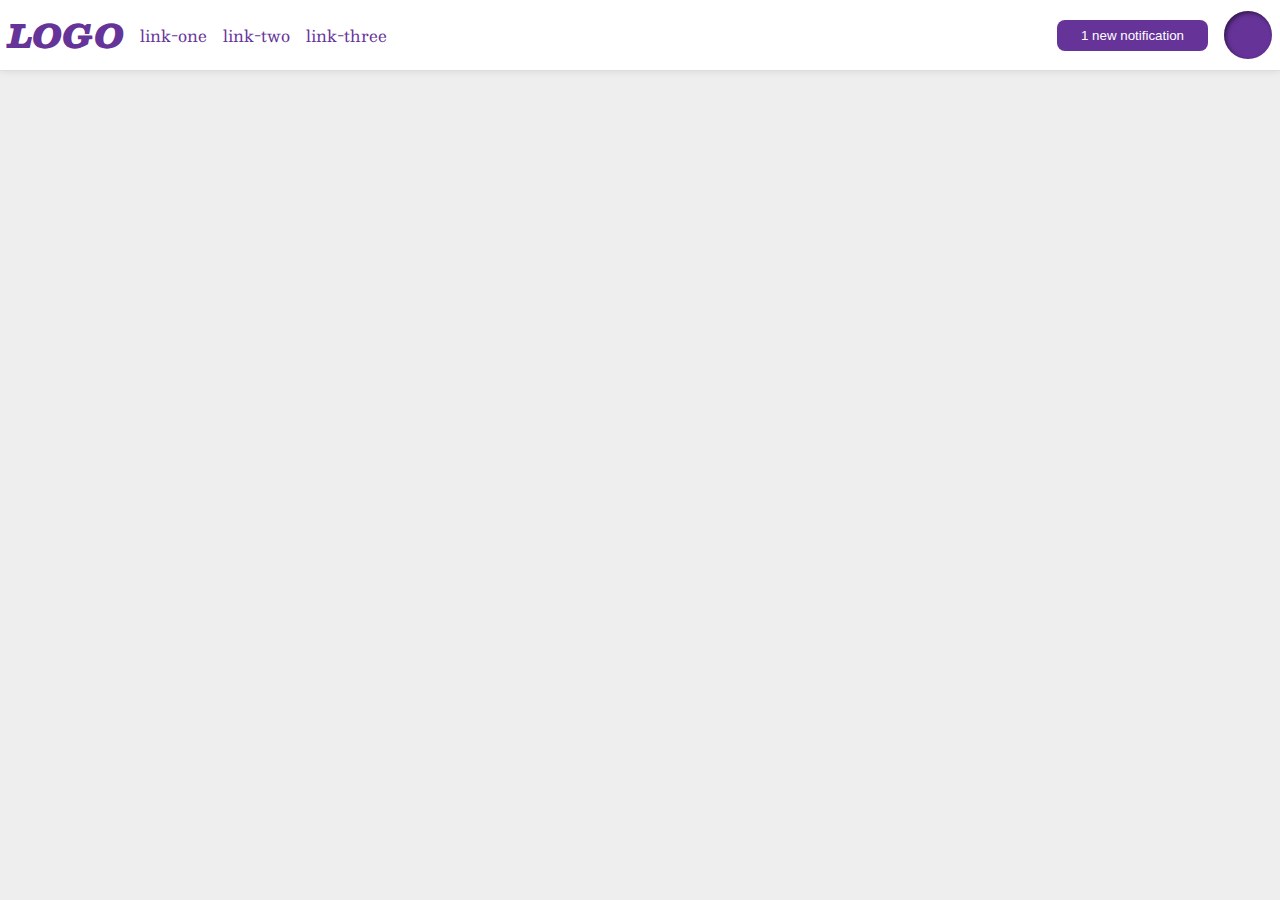
<file: flex/03-flex-header-2/index.html>
<!DOCTYPE html>
<html lang="en">

  <head>
    <meta charset="UTF-8" />
    <meta http-equiv="X-UA-Compatible" content="IE=edge" />
    <meta name="viewport" content="width=device-width, initial-scale=1.0" />
    <title>Flex Header 2</title>
    <link rel="stylesheet" href="style.css" />
  </head>

  <body>
    <div class="header">
      <div class="container">
        <div class="logo">LOGO</div>
        <ul class="links">
          <li><a href="google.com">link-one</a></li>
          <li><a href="google.com">link-two</a></li>
          <li><a href="google.com">link-three</a></li>
        </ul>
      </div>
      <div class="container">
        <button class="notifications">1 new notification</button>
        <div class="profile-image"></div>
      </div>
    </div>
  </body>

</html>
</file>
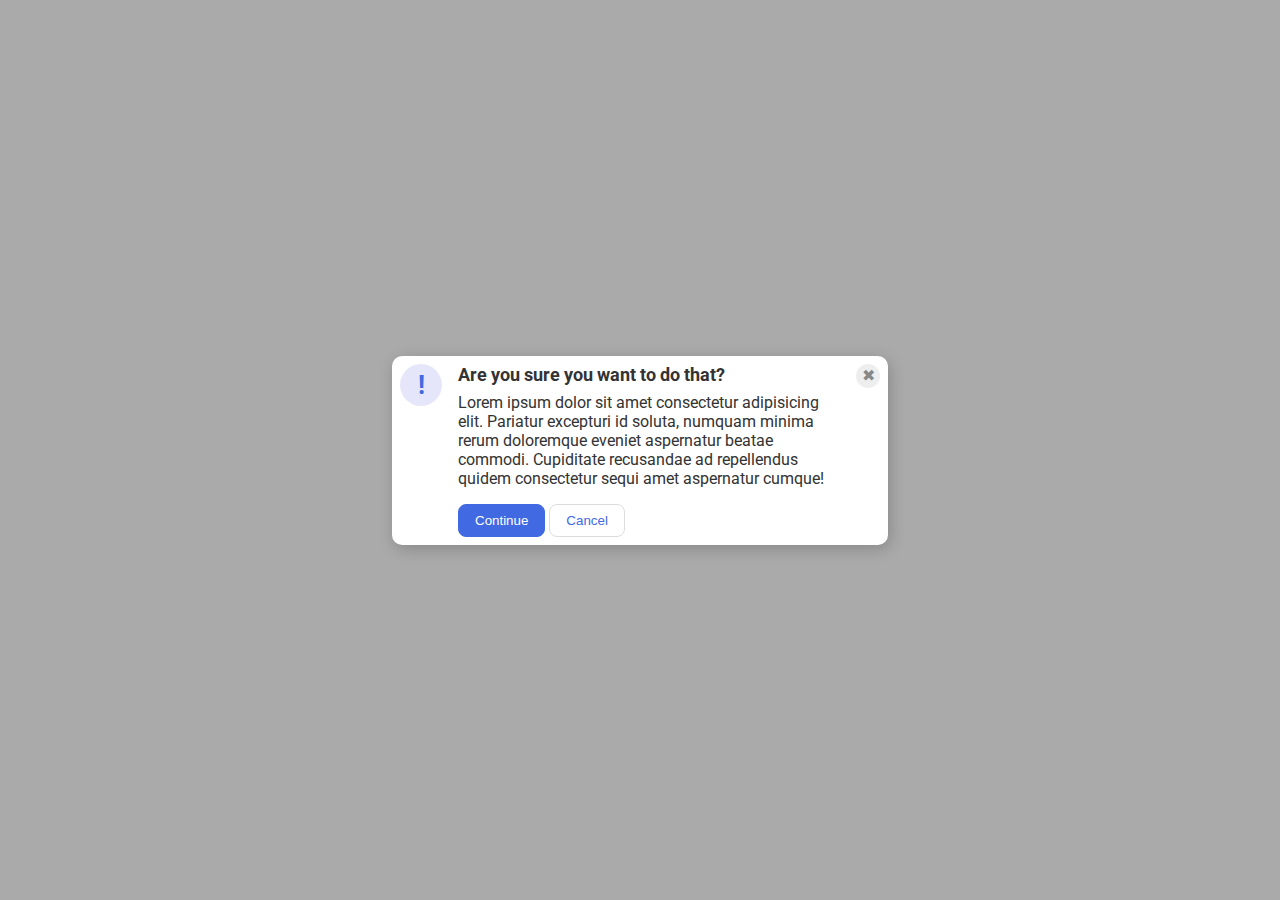
<file: flex/05-flex-modal/index.html>
<!DOCTYPE html>
<html lang="en">

  <head>
    <meta charset="UTF-8" />
    <meta http-equiv="X-UA-Compatible" content="IE=edge" />
    <meta name="viewport" content="width=device-width, initial-scale=1.0" />
    <link rel="stylesheet" href="style.css" />
    <title>Modal</title>
  </head>

  <body>
    <div class="modal">
      <div class="icon">!</div>
      <div class="card">
        <div class="header">Are you sure you want to do that?</div>

        <div class="text">
          Lorem ipsum dolor sit amet consectetur adipisicing elit. Pariatur excepturi id soluta, numquam minima rerum doloremque eveniet aspernatur beatae commodi. Cupiditate recusandae ad repellendus quidem consectetur sequi amet aspernatur cumque!
        </div>
        <button class="continue">Continue</button>
        <button class="cancel">Cancel</button>
      </div>
      <div class="close-button">✖</div>
    </div>
  </body>

</html>
</file>
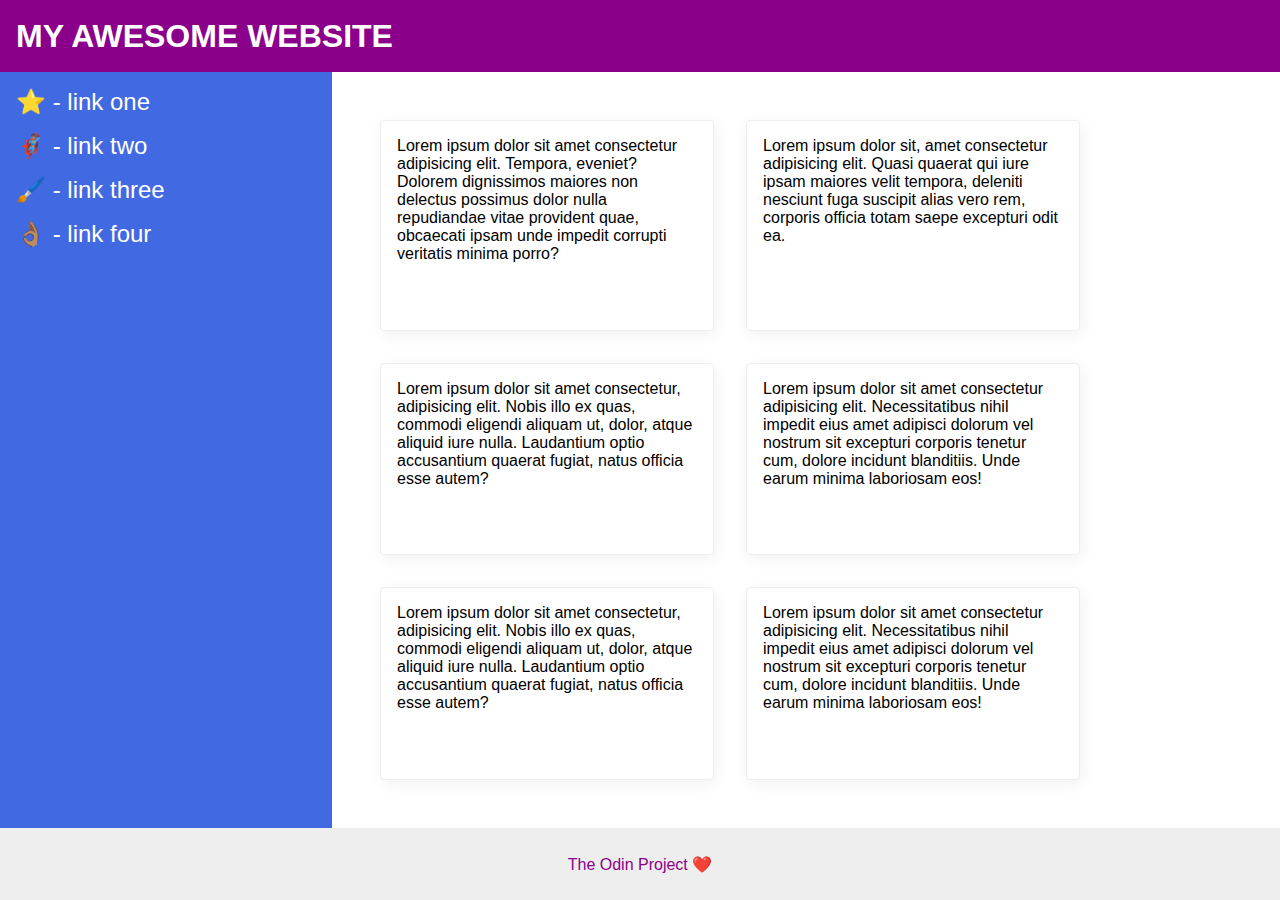
<file: flex/07-flex-layout-2/index.html>
<!DOCTYPE html>
<html lang="en">

  <head>
    <meta charset="UTF-8" />
    <meta http-equiv="X-UA-Compatible" content="IE=edge" />
    <meta name="viewport" content="width=device-width, initial-scale=1.0" />
    <title>The Holy Grail</title>
    <link rel="stylesheet" href="style.css" />
  </head>

  <body>
    <div class="header">MY AWESOME WEBSITE</div>

    <div class="content-container">
      <div class="sidebar">
        <ul>
          <li><a href="#">⭐ - link one</a></li>
          <li><a href="#">🦸🏽‍♂️ - link two</a></li>
          <li><a href="#">🖌️ - link three</a></li>
          <li><a href="#">👌🏽 - link four</a></li>
        </ul>
      </div>

      <div class="card-container">
        <div class="card">
          Lorem ipsum dolor sit amet consectetur adipisicing elit. Tempora, eveniet? Dolorem dignissimos maiores non delectus possimus dolor nulla repudiandae vitae provident quae, obcaecati ipsam unde impedit corrupti veritatis minima porro?
        </div>
        <div class="card">
          Lorem ipsum dolor sit, amet consectetur adipisicing elit. Quasi quaerat qui iure ipsam maiores velit tempora, deleniti nesciunt fuga suscipit alias vero rem, corporis officia totam saepe excepturi odit ea.
        </div>
        <div class="card">
          Lorem ipsum dolor sit amet consectetur, adipisicing elit. Nobis illo ex quas, commodi eligendi aliquam ut, dolor, atque aliquid iure nulla. Laudantium optio accusantium quaerat fugiat, natus officia esse autem?
        </div>
        <div class="card">
          Lorem ipsum dolor sit amet consectetur adipisicing elit. Necessitatibus nihil impedit eius amet adipisci dolorum vel nostrum sit excepturi corporis tenetur cum, dolore incidunt blanditiis. Unde earum minima laboriosam eos!
        </div>
        <div class="card">
          Lorem ipsum dolor sit amet consectetur, adipisicing elit. Nobis illo ex quas, commodi eligendi aliquam ut, dolor, atque aliquid iure nulla. Laudantium optio accusantium quaerat fugiat, natus officia esse autem?
        </div>
        <div class="card">
          Lorem ipsum dolor sit amet consectetur adipisicing elit. Necessitatibus nihil impedit eius amet adipisci dolorum vel nostrum sit excepturi corporis tenetur cum, dolore incidunt blanditiis. Unde earum minima laboriosam eos!
        </div>
      </div>
    </div>

    <div class="footer">The Odin Project ❤️</div>
  </body>

</html>
</file>
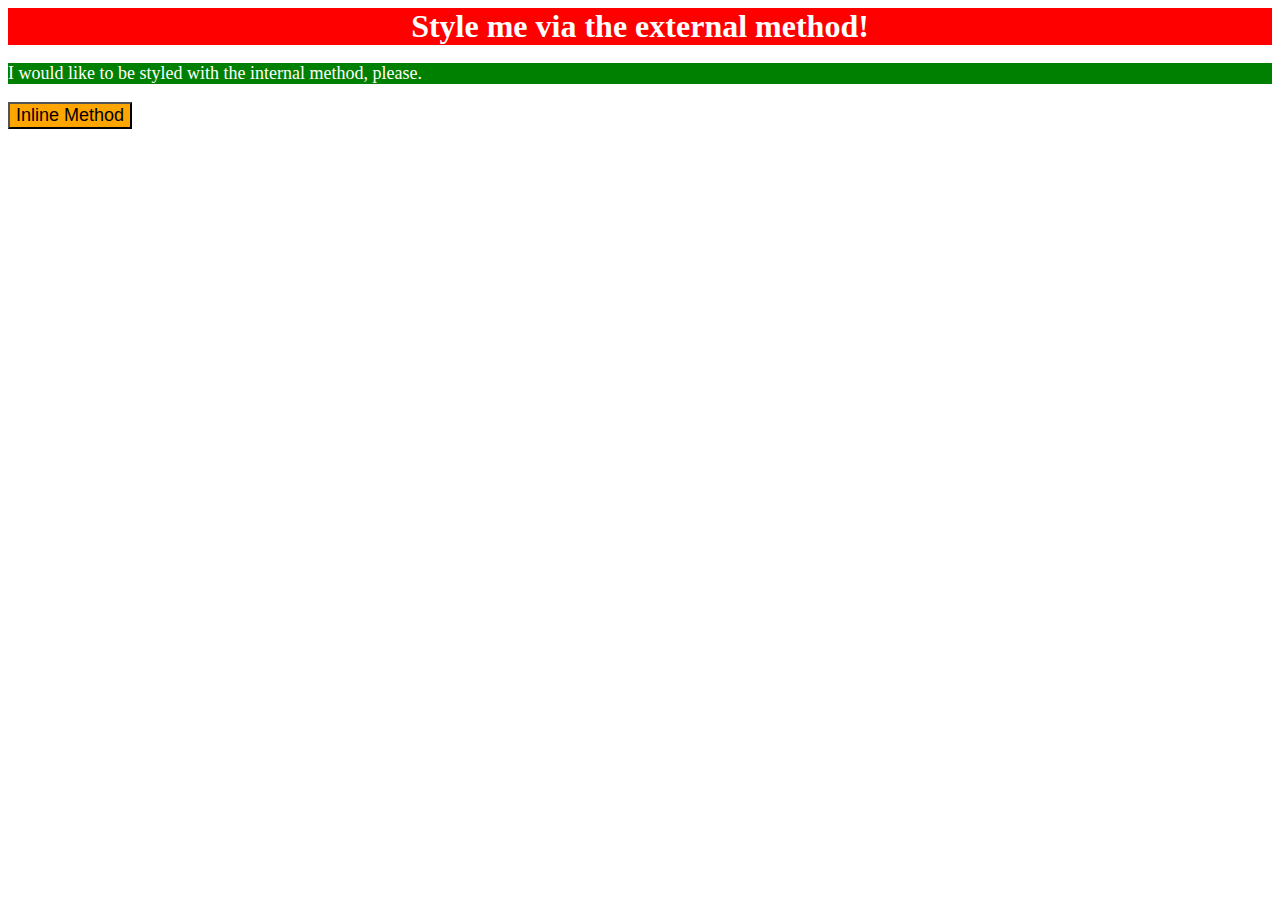
<file: foundations/01-css-methods/index.html>
<!DOCTYPE html>
<html lang="en">

  <head>
    <meta charset="UTF-8" />
    <meta http-equiv="X-UA-Compatible" content="IE=edge" />
    <meta name="viewport" content="width=device-width, initial-scale=1.0" />
    <link rel="stylesheet" href="./css/styles.css" />
    <style>
      p {
        background-color: green;
        color: white;
        font-size: 18px;
      }
    </style>
    <title>Methods for Adding CSS</title>
  </head>

  <body>
    <div>Style me via the external method!</div>
    <p>I would like to be styled with the internal method, please.</p>
    <button style="background-color: orange; font-size: 18px">
			Inline Method
		</button>
  </body>

</html>
</file>
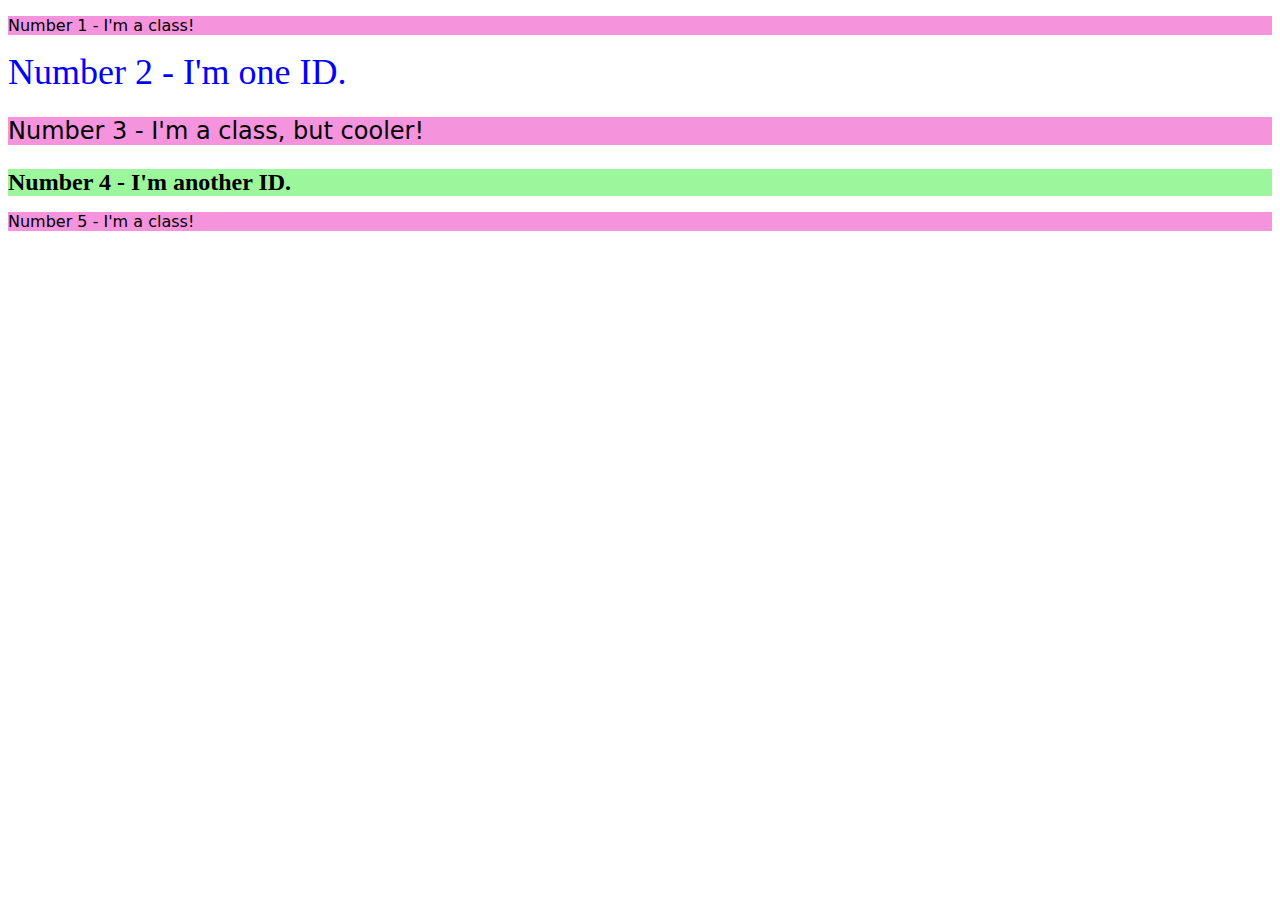
<file: foundations/02-class-id-selectors/index.html>
<!DOCTYPE html>
<html lang="en">

  <head>
    <meta charset="UTF-8" />
    <meta http-equiv="X-UA-Compatible" content="IE=edge" />
    <meta name="viewport" content="width=device-width, initial-scale=1.0" />
    <title>Class and ID Selectors</title>
    <link rel="stylesheet" href="style.css" />
  </head>

  <body>
    <p class="odd">Number 1 - I'm a class!</p>
    <div id="two">Number 2 - I'm one ID.</div>
    <p class="odd odd-different">Number 3 - I'm a class, but cooler!</p>
    <div id="four">Number 4 - I'm another ID.</div>
    <p class="odd">Number 5 - I'm a class!</p>
  </body>

</html>
</file>
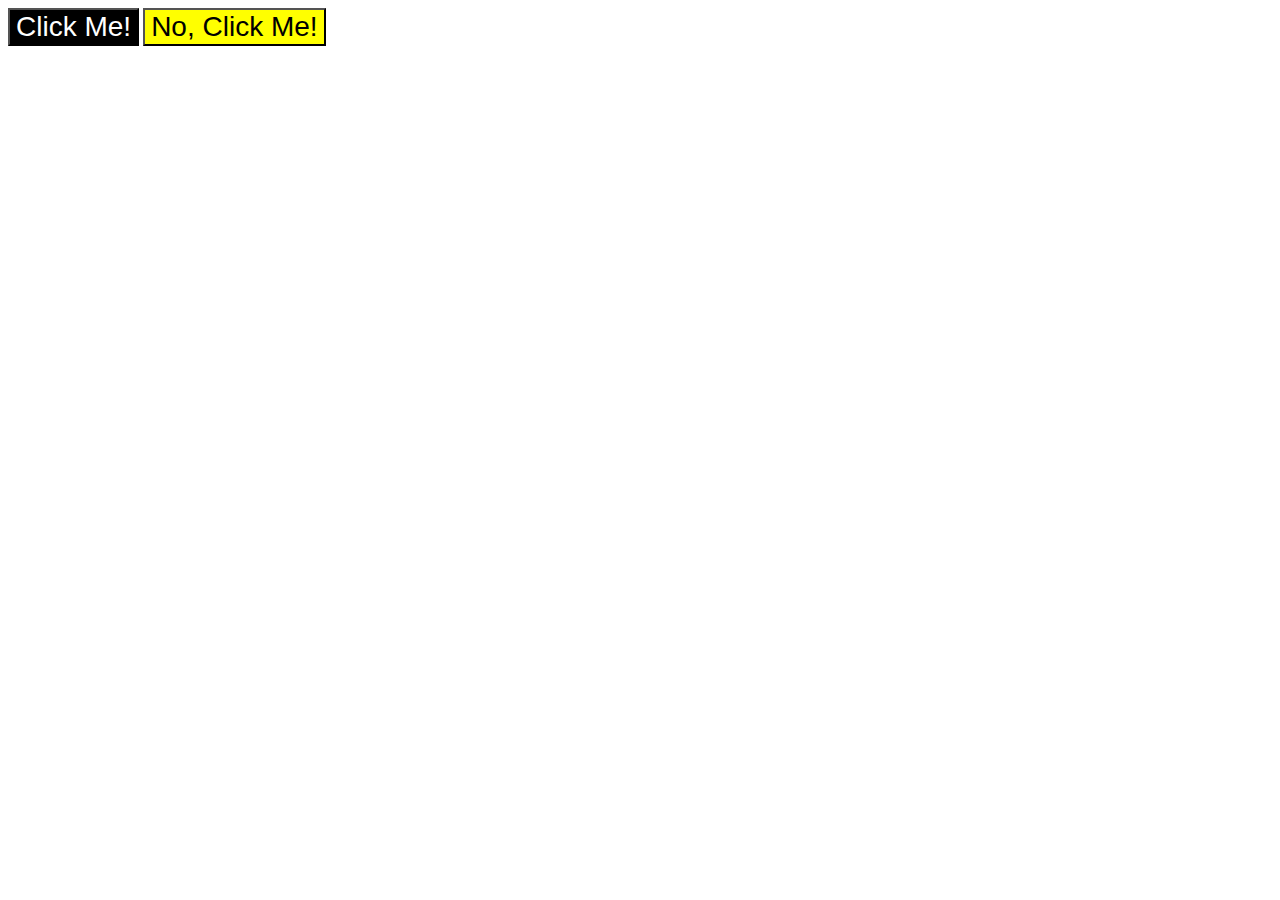
<file: foundations/03-grouping-selectors/index.html>
<!DOCTYPE html>
<html lang="en">

  <head>
    <meta charset="UTF-8" />
    <meta http-equiv="X-UA-Compatible" content="IE=edge" />
    <meta name="viewport" content="width=device-width, initial-scale=1.0" />
    <title>Grouping Selectors</title>
    <link rel="stylesheet" href="style.css" />
  </head>

  <body>
    <button class="black">Click Me!</button>
    <button class="yellow">No, Click Me!</button>
  </body>

</html>
</file>
<file: flex/03-flex-header-2/style.css>
/* this is some magical font-importing.  
you'll learn about it later. */

@import url("https://fonts.googleapis.com/css2?family=Besley:ital,wght@0,400;1,900&display=swap");
body {
    margin: 0;
    background: #eee;
    font-family: Besley, serif;
}

.header {
    background: white;
    border-bottom: 1px solid #ddd;
    box-shadow: 0 0 8px rgba(0, 0, 0, 0.1);
    display: flex;
    align-items: center;
    padding: 8px;
    justify-content: space-between;
}

.container {
    display: flex;
    align-items: center;
    gap: 16px;
}

.profile-image {
    background: rebeccapurple;
    box-shadow: inset 2px 2px 4px rgba(0, 0, 0, 0.5);
    border-radius: 50%;
    width: 48px;
    height: 48px;
}

.logo {
    color: rebeccapurple;
    font-size: 32px;
    font-weight: 900;
    font-style: italic;
}

button {
    border: none;
    border-radius: 8px;
    background: rebeccapurple;
    color: white;
    padding: 8px 24px;
}

a {
    /* this removes the line under our links */
    text-decoration: none;
    color: rebeccapurple;
}

ul {
    list-style-type: none;
    margin: 0;
    padding: 0;
    display: flex;
    gap: 16px;
}
</file>
<file: flex/05-flex-modal/style.css>
@import url("https://fonts.googleapis.com/css2?family=Roboto:wght@400;700&display=swap");
html,
body {
    height: 100%;
}

body {
    font-family: Roboto, sans-serif;
    margin: 0;
    background: #aaa;
    color: #333;
    /* I'll give you this one for free lol */
    display: flex;
    align-items: center;
    justify-content: center;
}

.modal {
    background: white;
    width: 480px;
    border-radius: 10px;
    box-shadow: 2px 4px 16px rgba(0, 0, 0, 0.2);
    display: flex;
    padding: 8px;
    gap: 16px;
}

.icon {
    color: royalblue;
    font-size: 26px;
    font-weight: 700;
    background: lavender;
    width: 42px;
    height: 42px;
    border-radius: 50%;
    display: flex;
    align-items: center;
    justify-content: center;
    flex: 1 0 auto;
}

.close-button {
    background: #eee;
    border-radius: 50%;
    color: #888;
    font-weight: 400;
    font-size: 16px;
    height: 24px;
    width: 24px;
    display: flex;
    align-items: center;
    justify-content: center;
    flex: 1 0 auto;
}

button {
    padding: 8px 16px;
    border-radius: 8px;
}

button.continue {
    background: royalblue;
    border: 1px solid royalblue;
    color: white;
}

button.cancel {
    background: white;
    border: 1px solid #ddd;
    color: royalblue;
}

.header {
    font-size: 18px;
    font-weight: 700;
    margin-bottom: 8px;
}

.text {
    margin-bottom: 16px;
}
</file>
<file: flex/07-flex-layout-2/style.css>
body {
    font-family: -apple-system, BlinkMacSystemFont, "Segoe UI", Roboto, Oxygen, Ubuntu, Cantarell, "Open Sans", "Helvetica Neue", sans-serif;
    margin: 0;
    min-height: 100vh;
}

.header {
    height: 72px;
    background: darkmagenta;
    color: white;
}

.footer {
    height: 72px;
    background: #eee;
    color: darkmagenta;
}

.sidebar {
    width: 300px;
    background: royalblue;
}

.card {
    border: 1px solid #eee;
    box-shadow: 2px 4px 16px rgba(0, 0, 0, 0.06);
    border-radius: 4px;
}


/* solution */

body,
.content-container,
.header,
.footer,
.card-container {
    display: flex;
}

body {
    flex-direction: column;
}

.header,
.footer {
    align-items: center;
}

.header {
    /* solution */
    font-size: 32px;
    padding: 0 16px;
    font-weight: 900;
}

.content-container {
    flex: 1;
}

.sidebar {
    flex-shrink: 0;
    padding: 16px;
}

ul {
    list-style: none;
    margin: 0;
    padding: 0;
}

li {
    padding-bottom: 16px;
}

a {
    text-decoration: none;
    color: white;
    font-size: 24px;
}

.footer {
    justify-content: center;
}

.card-container {
    padding: 32px;
    flex-wrap: wrap;
}

.card {
    padding: 16px;
    margin: 16px;
    width: 300px;
}
</file>
<file: foundations/01-css-methods/css/styles.css>
div {
    background-color: red;
    color: white;
    font-size: 32px;
    text-align: center;
    font-weight: bold;
}
</file>
<file: foundations/02-class-id-selectors/style.css>
.odd {
    background-color: rgb(245, 148, 221);
    font-family: Verdana, "DejaVu Sans", sans-serif;
}

.odd-different {
    font-size: 24px;
}

#two {
    color: #0000ffff;
    font-size: 36px;
}

#four {
    background-color: hsl(120, 85%, 79%);
    font-size: 24px;
    font-weight: bold;
}
</file>
<file: foundations/03-grouping-selectors/style.css>
.black,
.yellow {
    font-size: 28px;
    font-family: Helvetica, "Times New Roman", sans-serif;
}

.black {
    background-color: black;
    color: white;
}

.yellow {
    background-color: yellow;
}
</file>
